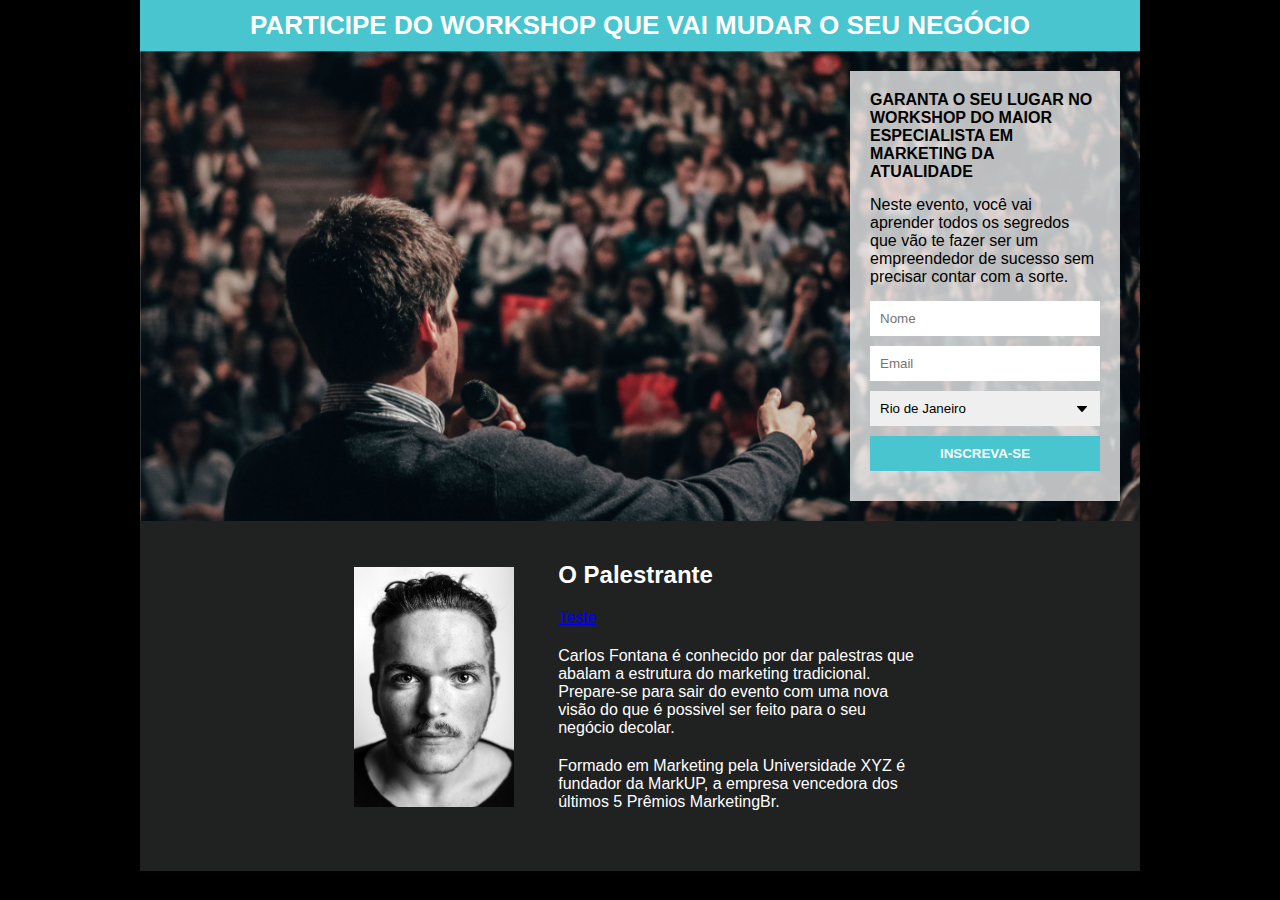
<file: index.html>
<!DOCTYPE html>
<html lang="en">

<head>
    <meta charset="UTF-8">
    <meta name="viewport" content="width=device-width, initial-scale=1.0">
    <link rel="icon" href="./Images/ico.png" type="image/png">
    <link rel="stylesheet" type="text/css" href="./CSS/style.css">
    <title>Workshop</title>
</head>

<body>

    <div class="container">
        <header>
            <h1 class="title">PARTICIPE DO WORKSHOP QUE VAI MUDAR O SEU NEGÓCIO</h1>
        </header>
        <section>
            <div class="formContainer">
                <h2 class="mb">GARANTA O SEU LUGAR NO WORKSHOP DO MAIOR ESPECIALISTA EM MARKETING DA ATUALIDADE</h2>
                <p class="mb">Neste evento, você vai aprender todos os segredos que vão te fazer ser um empreendedor de
                    sucesso
                    sem precisar contar com a sorte.</p>
                <form method="post"
                    action="https://vonati.us6.list-manage.com/subscribe/post?u=d7301bb486f75c7d3b54c2b90&amp;id=36dd70e949"
                    id="mc-embedded-subscribe-form" name="mc-embedded-subscribe-form" class="validate" target="_blank"
                    novalidate>
                    <input id="name" name="FNAME" type="text" placeholder="Nome">
                    <input id="email" name="EMAIL" type="text" placeholder="Email">
                    <select name="PLACE">
                        <option value="rj">Rio de Janeiro</option>
                        <option value="sp">São Paulo</option>
                        <option value="mg">Minas Gerais</option>
                        <option value="es">Espírito Santo</option>
                    </select>
                    <!-- real people should not fill this in and expect good things - do not remove this or risk form bot signups-->
                    <div style="position: absolute; left: -5000px;" aria-hidden="true"><input type="text"
                            name="b_d7301bb486f75c7d3b54c2b90_36dd70e949" tabindex="-1" value=""></div>
                    <input type="submit" value="INSCREVA-SE">
                </form>
            </div>
        </section>
        <footer>
            <img class="picture" src="./Images/face.jpg">
            <div class="description">
                <h3>O Palestrante</h3>
                
                <p><a href="./teste/index.html">Teste</a>
                </p>  
                
                <p>Carlos Fontana é conhecido por dar palestras que abalam a estrutura do marketing tradicional.
                    Prepare-se para sair do evento com uma nova visão do que é possivel ser feito para o seu negócio
                    decolar.</p>
                <p>Formado em Marketing pela Universidade XYZ é fundador da MarkUP, a empresa vencedora dos últimos 5
                    Prêmios MarketingBr.</p>
            </div>
        </footer>

    </div>
</body>

</html>
</file>
<file: CSS/style.css>
*{
    margin: 0;
    padding: 0;
}

body{
    font-family: Arial, Helvetica, sans-serif;
    background-color: black;
}

.container{
    max-width: 1000px;
    margin: auto;
}

header{
    background-color: #48c5ce;
    text-align: center;
    color: white;
    padding: 10px;
}

.title{
    font-size: 26px;

}

section{
    padding:20px;
    background-image: url(../Images/people.jpg);
    background-size: cover;
    overflow: hidden;
}

.formContainer{
    max-width: 230px;
    background-color: #FFFFFFBB;
    padding: 20px;
    float: right;
}
h2{
    font-size: 16px;
}

.mb{
    margin-bottom: 15px;
}

input, select{
    width: 100%;
    box-sizing: border-box;
    padding: 10px;
    border: none;
    margin-bottom: 10px;
}

input[type="submit"]{
    color: white;
    background-color: #48C5CE;
    font-weight: bold;
}

select{
    -moz-appearance: none;
    -webkit-appearance: none;
    appearance: none;
    background-image: url(../Images/arrow.jpg);
    background-repeat: no-repeat;
    background-position: calc(100% - 10px) center;
    
}

footer{
    background-color: #202121;
    padding: 40px;
    text-align: center;
}

.picture{
    width: 160px;
}

.description{
    display: inline-block;
    text-align: left;
    color:white;
    max-width: 40%;
    margin-left: 40px;

}

.description p, .description h3{
    margin-bottom: 20px;
}

.description h3{
    font-size: 24px;
}
</file>
